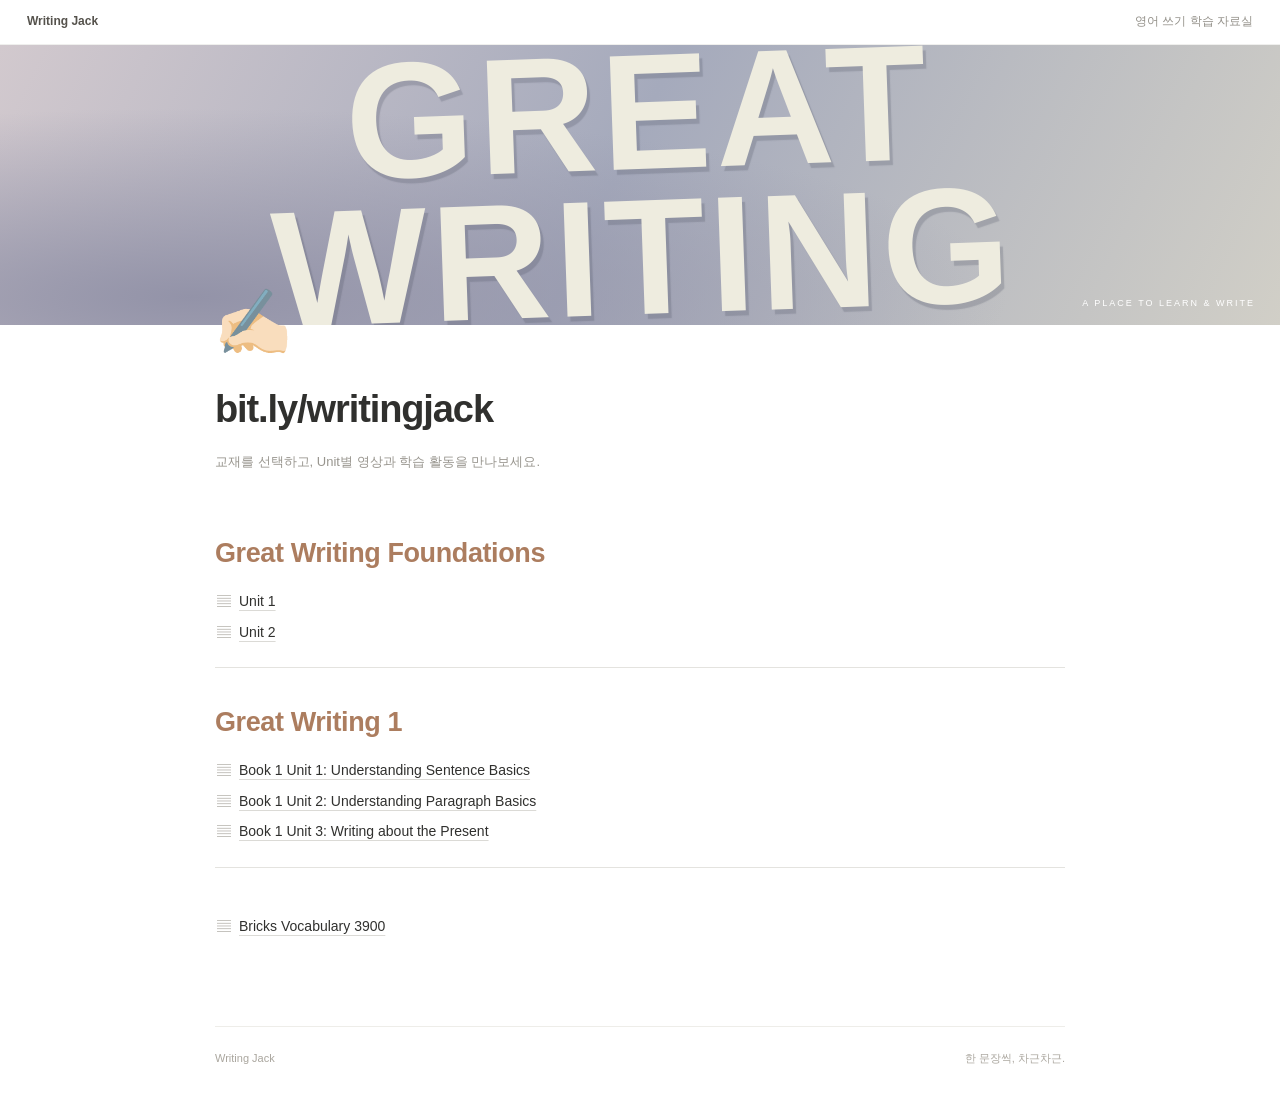
<file: index.html>
<!doctype html>
<html lang="ko"><head><meta charset="utf-8"><meta name="viewport" content="width=device-width,initial-scale=1"><title>Writing Jack · Great Writing</title><link rel="stylesheet" href="writing.css"><script src="content.js" defer></script><script src="writing.js" defer></script></head><body data-page="home"><header class="topbar"><a href="./index.html">Writing Jack</a><span>영어 쓰기 학습 자료실</span></header><div class="cover" aria-hidden="true"><div class="cover-type">GREAT<br>WRITING</div><span>A PLACE TO LEARN & WRITE</span></div><main class="document home"><div class="page-icon" aria-hidden="true">✍🏻</div><h1>bit.ly/writingjack</h1><p class="intro">교재를 선택하고, Unit별 영상과 학습 활동을 만나보세요.</p><div id="book-list"></div><footer>Writing Jack <span>한 문장씩, 차근차근.</span></footer></main><noscript>교재 목록을 보려면 JavaScript를 활성화해 주세요.</noscript></body></html>
</file>
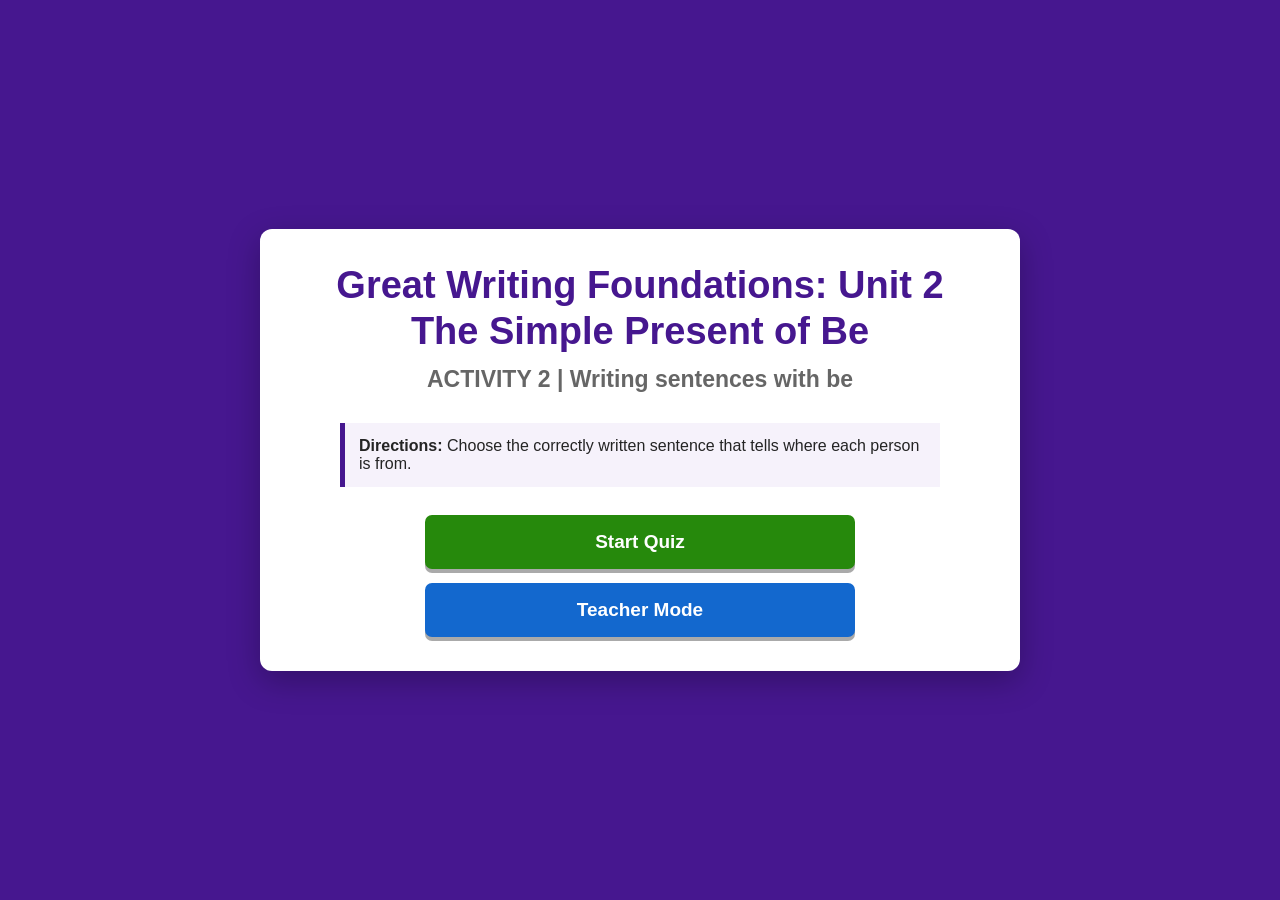
<file: apps/foundations/unit-2/activity-2/index.html>
<!doctype html>
<html lang="en">
<head>
<meta charset="utf-8">
<meta name="viewport" content="width=device-width,initial-scale=1">
<title>Great Writing Foundations: Unit 2. The Simple Present of Be: ACTIVITY 2 | Writing sentences with be</title>
<style>
:root{--purple:#46178f;--red:#e21b3c;--blue:#1368ce;--yellow:#d89e00;--green:#26890c;--ink:#242424}
*{box-sizing:border-box}body{margin:0;font-family:Montserrat,Arial,sans-serif;background:#f2f2f2;color:var(--ink)}button,input{font:inherit}.screen{min-height:100vh;padding:24px}.hidden{display:none!important}
.center{display:flex;align-items:center;justify-content:center}.purple{background:var(--purple);color:#fff}.start-card,.modal-card,.results-card{background:#fff;color:var(--ink);border-radius:12px;box-shadow:0 10px 32px #0004;padding:34px;width:min(760px,100%);text-align:center}
h1{font-size:clamp(24px,4vw,38px);line-height:1.2;color:var(--purple);margin:0 0 12px}h2{font-size:clamp(17px,2.5vw,23px);color:#666;margin:0 0 30px}.instructions{background:#f6f2fb;border-left:5px solid var(--purple);padding:14px;text-align:left;margin:0 auto 28px;max-width:600px}
.actions{display:grid;gap:14px;max-width:430px;margin:auto}.action{border:0;border-radius:7px;padding:16px;color:#fff;font-size:19px;font-weight:800;cursor:pointer;box-shadow:0 4px 0 #0005}.action:active{transform:translateY(4px);box-shadow:none}.start{background:var(--green)}.teacher{background:var(--blue)}
.quiz{padding-top:28px}.top{max-width:950px;margin:0 auto 14px;display:flex;justify-content:space-between;align-items:center;font-weight:800;color:#666}.pill{background:#fff;padding:7px 14px;border-radius:999px;box-shadow:0 2px 8px #0002}.progress{height:9px;background:#ddd;border-radius:10px;overflow:hidden;flex:1;margin-left:15px}.progress>div{height:100%;background:var(--purple);transition:width .2s}
.prompt{background:#fff;width:min(950px,100%);margin:0 auto 22px;padding:30px;border-radius:8px;box-shadow:0 4px 14px #0002;text-align:center}.prompt h2{color:#333;margin:0 0 15px}.sentence{font-size:clamp(25px,4vw,39px);font-weight:600}.sentence strong{color:var(--purple);font-weight:900}
.warning{max-width:950px;margin:0 auto 14px;background:#fee2e2;border:1px solid #ef4444;color:#b91c1c;padding:12px;border-radius:6px;text-align:center;font-weight:800}
.answers{width:min(950px,100%);margin:auto;display:grid;grid-template-columns:1fr 1fr;gap:14px}.answer{min-height:118px;border:4px solid transparent;border-radius:8px;color:#fff;padding:18px;display:flex;align-items:center;text-align:left;cursor:pointer;box-shadow:0 5px 0 #0004;font-size:clamp(17px,2.4vw,24px);font-weight:700}.answer:hover{filter:brightness(1.08)}.answer.selected{border-color:#fff;outline:4px solid #222}.answer.dim{opacity:.52}.shape{font-size:31px;width:48px;flex:none}.answer strong{text-decoration:underline}.red{background:var(--red)}.blue{background:var(--blue)}.yellow{background:var(--yellow)}.green{background:var(--green)}
.submit-row{width:min(950px,100%);margin:17px auto 0;text-align:right}.submit{border:0;border-radius:6px;background:#292929;color:#fff;padding:13px 25px;font-weight:800;font-size:18px;cursor:pointer}
.feedback{text-align:center;color:#fff;flex-direction:column}.feedback.correct{background:var(--green)}.feedback.wrong{background:var(--red)}.feedback-icon{font-size:75px}.feedback h1{color:#fff;font-size:48px}.explanation{background:#ffffff25;border:1px solid #ffffff55;border-radius:10px;padding:23px;width:min(720px,100%);font-size:20px;margin:10px 0 24px}.next{border:0;background:#fff;border-radius:999px;padding:14px 28px;font-weight:800;font-size:20px;cursor:pointer}
.results-card{width:min(1050px,100%);text-align:left}.results-card h1,.results-card>p{text-align:center}.table-wrap{overflow-x:auto}table{width:100%;border-collapse:collapse}th,td{padding:13px;border-bottom:1px solid #ddd;text-align:left}th{background:#eee}td:nth-child(3){color:var(--green);font-weight:800}
.modal{position:fixed;inset:0;background:#000b;z-index:10}.modal-card{max-width:410px}.modal-card input{width:100%;padding:13px;border:2px solid #ccc;border-radius:6px;font-size:18px;margin:12px 0}.error{color:var(--red);font-weight:800}.modal-actions{display:flex;justify-content:flex-end;gap:10px;margin-top:15px}.modal-actions button{border:0;border-radius:5px;padding:10px 16px;font-weight:700;cursor:pointer}.unlock{background:var(--purple);color:#fff}.restart{display:block;margin:24px auto 0;background:var(--purple)}
@media(max-width:650px){.screen{padding:15px}.start-card{padding:24px 18px}.answers{grid-template-columns:1fr}.answer{min-height:91px}.prompt{padding:22px 14px}.top{align-items:flex-start;flex-direction:column;gap:10px}.progress{width:100%;margin:0}.results-card{padding:20px 12px}th,td{padding:9px;font-size:12px}}
</style>
</head>
<body>
<section id="start-screen" class="screen center purple">
 <div class="start-card">
  <h1>Great Writing Foundations: Unit 2<br>The Simple Present of Be</h1>
  <h2>ACTIVITY 2 | Writing sentences with be</h2>
  <p class="instructions"><strong>Directions:</strong> Choose the correctly written sentence that tells where each person is from.</p>
  <div class="actions"><button class="action start" id="start-btn">Start Quiz</button><button class="action teacher" id="teacher-btn">Teacher Mode</button></div>
 </div>
</section>
<section id="quiz-screen" class="screen quiz hidden">
 <div class="top"><span id="counter" class="pill"></span><div class="progress"><div id="progress-bar"></div></div></div>
 <div class="prompt"><h2>Choose the correct sentence.</h2><div id="question" class="sentence"></div></div>
 <div id="warning" class="warning hidden" role="alert">Please select 1 more answer.</div>
 <div id="answers" class="answers"></div>
 <div class="submit-row"><button id="submit-btn" class="submit">Submit Answer</button></div>
</section>
<section id="feedback-screen" class="screen center feedback hidden">
 <div id="feedback-icon" class="feedback-icon"></div><h1 id="feedback-title"></h1><div id="explanation" class="explanation"></div><button id="next-btn" class="next"></button>
</section>
<section id="results-screen" class="screen center purple hidden">
 <div class="results-card"><h1 id="results-title">All Sentences and Correct Answers</h1><p>Great Writing Foundations · Unit 2 · Activity 2</p><div class="table-wrap"><table><thead><tr><th>#</th><th>Prompt</th><th>Correct answer</th></tr></thead><tbody id="results-body"></tbody></table></div><button id="restart-btn" class="action restart">Go to Start Menu</button></div>
</section>
<div id="password-modal" class="modal center hidden" role="dialog" aria-modal="true" aria-labelledby="modal-title">
 <div class="modal-card"><h1 id="modal-title">Teacher Mode</h1><p>Enter the teacher password to view all answers.</p><input id="password" type="password" autocomplete="current-password" aria-label="Teacher password"><p id="password-error" class="error hidden">Incorrect password.</p><div class="modal-actions"><button id="cancel-btn">Cancel</button><button id="unlock-btn" class="unlock">Unlock</button></div></div>
</div>
<script>
const questions=[
 {subject:"Luisa",country:"Italy",plural:false},
 {subject:"Wei",country:"China",plural:false},
 {subject:"Marco",country:"Brazil",plural:false},
 {subject:"Toshio",country:"Japan",plural:false},
 {subject:"Toshio and Atsuro",country:"Japan",plural:true},
 {subject:"Luisa and Valentina",country:"Italy",plural:true},
 {subject:"Faisal",country:"Saudi Arabia",plural:false},
 {subject:"Maria",country:"Guatemala",plural:false},
 {subject:"Elena",country:"Spain",plural:false},
 {subject:"Pierre",country:"France",plural:false},
 {subject:"Min-jun and Ji-woo",country:"South Korea",plural:true},
 {subject:"Amina",country:"Egypt",plural:false},
 {subject:"Carlos and Sofia",country:"Mexico",plural:true},
 {subject:"Emma",country:"Canada",plural:false},
 {subject:"Omar and Noor",country:"Jordan",plural:true}
];
const colors=["red","blue","yellow","green"],shapes=["▲","◆","●","■"];
let index=0,selected=null,options=[];
const $=id=>document.getElementById(id);
function hideAll(){["start-screen","quiz-screen","feedback-screen","results-screen"].forEach(id=>$(id).classList.add("hidden"))}
function shuffle(items){const a=[...items];for(let i=a.length-1;i>0;i--){const j=Math.floor(Math.random()*(i+1));[a[i],a[j]]=[a[j],a[i]]}return a}
function sentence(q,verb){return q.subject+" "+verb+" from "+q.country+"."}
function buildOptions(q){
 const right=q.plural?"are":"is";
 const wrong=q.plural?["is","am","is are"]:["are","am","are is"];
 return shuffle([{verb:right,correct:true},...wrong.map(verb=>({verb,correct:false}))]);
}
function startQuiz(){index=0;hideAll();$("quiz-screen").classList.remove("hidden");loadQuestion()}
function loadQuestion(){
 selected=null;const q=questions[index];options=buildOptions(q);$("warning").classList.add("hidden");
 $("counter").textContent="Question "+(index+1)+" of "+questions.length;$("progress-bar").style.width=((index+1)/questions.length*100)+"%";
 $("question").innerHTML="<strong>"+q.subject+"</strong> ___ from "+q.country+".";
 const box=$("answers");box.replaceChildren();
 options.forEach((option,i)=>{const b=document.createElement("button");b.className="answer "+colors[i];b.type="button";
  b.innerHTML='<span class="shape">'+shapes[i]+'</span><span>'+q.subject+' <strong>'+option.verb+'</strong> from '+q.country+'.</span>';
  b.addEventListener("click",()=>selectAnswer(i));box.append(b)});
}
function selectAnswer(i){selected=i;$("warning").classList.add("hidden");[...$("answers").children].forEach((b,n)=>{b.classList.toggle("selected",n===i);b.classList.toggle("dim",n!==i)})}
function submitAnswer(){
 if(selected===null){$("warning").textContent="Please select 1 more answer."; $("warning").classList.remove("hidden");return}
 const q=questions[index],choice=options[selected],correct=q.plural?"are":"is";hideAll();
 const feedback=$("feedback-screen");feedback.className="screen center feedback "+(choice.correct?"correct":"wrong");
 $("feedback-icon").textContent=choice.correct?"✔":"✖";$("feedback-title").textContent=choice.correct?"Correct!":"Incorrect!";
 $("explanation").innerHTML=choice.correct
  ?'<strong>'+sentence(q,correct)+'</strong><br>'+ (q.plural?"The subject names two people, so we use <strong>are</strong>.":"The subject names one person, so we use <strong>is</strong>.")
  :'You chose <strong>'+sentence(q,choice.verb)+'</strong><br>The correct answer is <strong>'+sentence(q,correct)+'</strong><br>'+(q.plural?"Two people need <strong>are</strong>.":"One person needs <strong>is</strong>.")+'<br><strong>You must restart from Question 1.</strong>';
 $("next-btn").textContent=choice.correct?(index===questions.length-1?"View All Answers":"Next Question"):"Restart Quiz";
 $("next-btn").onclick=choice.correct?()=>{if(index===questions.length-1)showResults(false);else{index++;hideAll();$("quiz-screen").classList.remove("hidden");loadQuestion()}}:startQuiz;
}
function showResults(teacher){hideAll();$("results-screen").classList.remove("hidden");$("results-title").textContent=teacher?"Teacher Answer List":"Quiz Completed!";
 const body=$("results-body");body.replaceChildren();questions.forEach((q,i)=>{const tr=document.createElement("tr"),correct=q.plural?"are":"is";
  [String(i+1),q.subject+" — "+q.country,sentence(q,correct)].forEach(text=>{const td=document.createElement("td");td.textContent=text;tr.append(td)});body.append(tr)});
}
async function verifyPassword(){
 const bytes=new TextEncoder().encode($("password").value),digest=await crypto.subtle.digest("SHA-256",bytes);
 const hash=[...new Uint8Array(digest)].map(x=>x.toString(16).padStart(2,"0")).join("");
 if(hash==="75992a5ac67ff644d3063976c2effd10bdd93fcc109798e3d5c1acf2e530d01a"){$("password-modal").classList.add("hidden");$("password").value="";showResults(true)}
 else $("password-error").classList.remove("hidden");
}
$("start-btn").addEventListener("click",startQuiz);
$("submit-btn").addEventListener("click",submitAnswer);
$("teacher-btn").addEventListener("click",()=>{$("password").value="";$("password-error").classList.add("hidden");$("password-modal").classList.remove("hidden");$("password").focus()});
$("cancel-btn").addEventListener("click",()=>$("password-modal").classList.add("hidden"));
$("unlock-btn").addEventListener("click",verifyPassword);
$("password").addEventListener("keydown",e=>{if(e.key==="Enter")verifyPassword()});
$("restart-btn").addEventListener("click",()=>{hideAll();$("start-screen").classList.remove("hidden")});
</script>
</body>
</html>
</file>
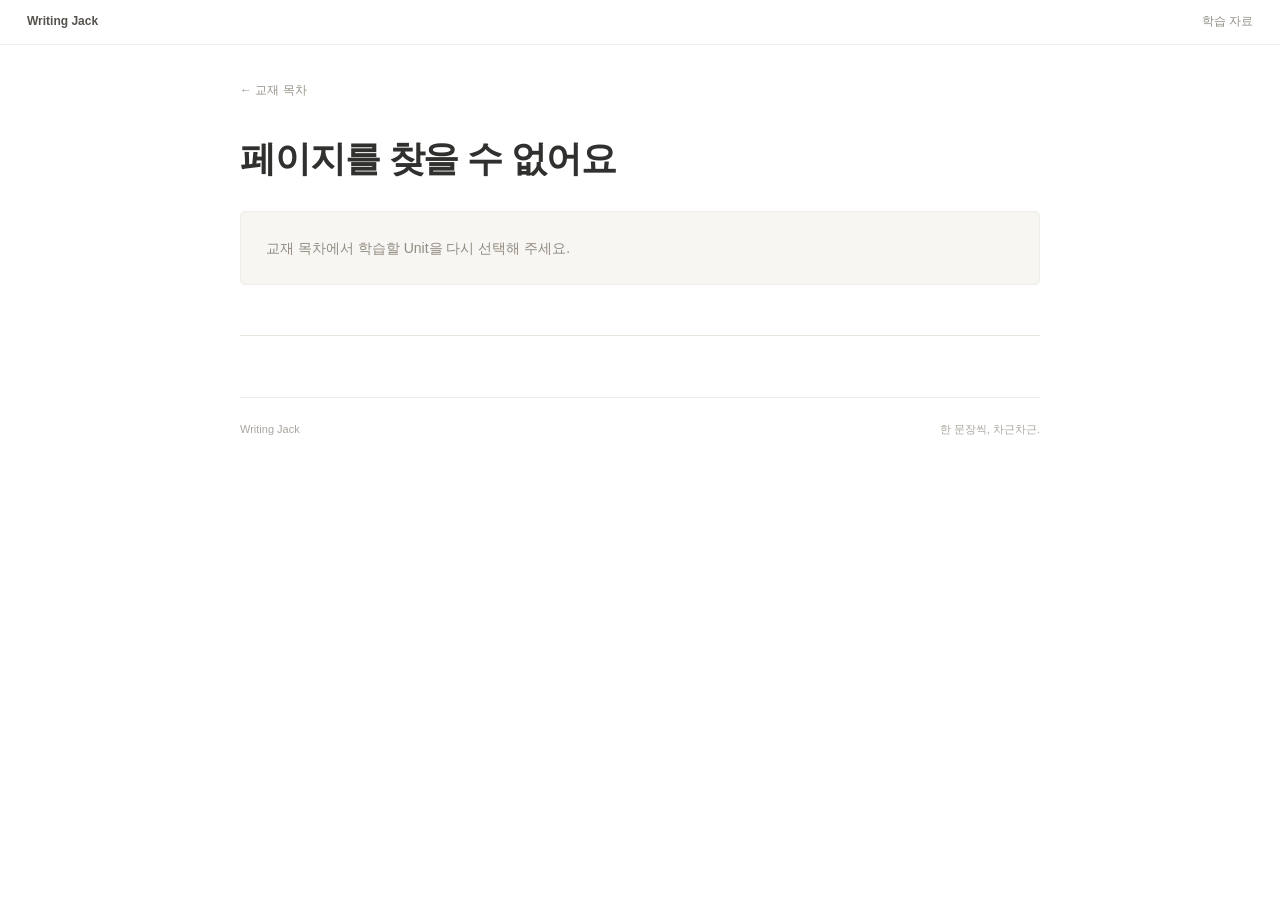
<file: unit.html>
<!doctype html>
<html lang="ko"><head><meta charset="utf-8"><meta name="viewport" content="width=device-width,initial-scale=1"><title>Unit · Writing Jack</title><link rel="stylesheet" href="writing.css"><script src="content.js" defer></script><script src="writing.js" defer></script></head><body data-page="unit"><header class="topbar"><a href="./index.html">Writing Jack</a><span id="breadcrumb">학습 자료</span></header><main class="document unit"><a class="back" href="./index.html">← 교재 목차</a><p class="book-label" id="book-label"></p><h1 id="unit-title">학습 자료</h1><div id="unit-content"></div><nav class="unit-nav" id="unit-nav" aria-label="Unit 이동"></nav><footer>Writing Jack <span>한 문장씩, 차근차근.</span></footer></main><noscript>학습 자료를 보려면 JavaScript를 활성화해 주세요.</noscript></body></html>
</file>
<file: writing.css>
*{box-sizing:border-box}body{margin:0;color:#30302e;background:#fff;font-family:-apple-system,BlinkMacSystemFont,"Segoe UI","Malgun Gothic",sans-serif;font-size:15px;line-height:1.6}a{color:inherit;text-decoration:none}a:focus-visible{outline:3px solid #7296a0;outline-offset:5px;border-radius:3px}.topbar{height:45px;padding:0 27px;display:flex;align-items:center;justify-content:space-between;border-bottom:1px solid #efefed;font-size:12px;color:#94918a}.topbar a{color:#55524c;font-weight:600}.cover{height:250px;background:radial-gradient(ellipse at 15% 90%,#9393a8 0,transparent 53%),linear-gradient(116deg,#d2c9ce,#a5aabc 48%,#d1cfc7);position:relative;overflow:hidden;display:flex;justify-content:center;align-items:center}.cover-type{font-family:Impact,"Arial Narrow",sans-serif;font-size:137px;line-height:.88;letter-spacing:4px;font-weight:800;color:#eeecdf;transform:rotate(-2deg);text-shadow:3px 5px 1px #50536540;text-align:center}.cover>span{position:absolute;right:25px;bottom:15px;font-size:9px;color:#fff;letter-spacing:2px}.document{width:calc(100% - 100px);max-width:900px;margin:0 auto}.page-icon{font-size:62px;line-height:1;position:relative;margin-top:-35px;margin-bottom:34px;width:80px}h1{font-size:38px;line-height:1.25;letter-spacing:-1.1px;margin:0 0 18px;font-weight:750}.intro{font-size:13px;color:#98958e;margin:0 0 60px}.book-section{padding-bottom:20px;margin-bottom:33px;border-bottom:1px solid #e4e3df}.book-section h2{color:#ac7d5f;font-size:27px;letter-spacing:-.4px;font-weight:600;margin:0 0 11px}.page-link{display:flex;align-items:baseline;gap:8px;padding:4px 2px;font-size:14px;min-height:29px;width:fit-content;max-width:100%;border-radius:3px}.page-link[href]:hover{background:#f5f4f1}.link-title{text-decoration:underline;text-decoration-color:#dbdad6;text-underline-offset:4px}.file-icon{color:#99958d;flex-shrink:0}.standalone{padding-top:10px;border:0;margin-bottom:65px}footer{border-top:1px solid #eeede9;display:flex;justify-content:space-between;gap:15px;padding:23px 0 30px;color:#aaa69e;font-size:11px;margin-top:42px}.unit{max-width:800px;padding-top:32px}.back{font-size:12px;color:#989289}.book-label{font-size:12px;color:#aaa094;margin:35px 0 9px}.unit h1{font-size:36px;margin-bottom:30px}.chapter-heading{border-top:24px solid #628e98;border-bottom:1px solid #acb9b9;padding:22px 6px 8px;color:#6c8f9d;font-size:clamp(21px,4vw,35px);line-height:1.3;letter-spacing:1.4px;font-weight:500;margin:0 0 24px}.videos{max-width:560px;margin:0 auto}.video-item{margin:0 0 20px}.video-placeholder{aspect-ratio:16/9;background:linear-gradient(145deg,#eff3f2,#e3e9e8);border:1px solid #dce3e1;display:flex;flex-direction:column;align-items:center;justify-content:center;gap:9px;color:#798d8e;text-align:center;padding:18px}.video-placeholder strong{font-size:16px;font-weight:600;color:#567078}.video-placeholder>span:last-child{font-size:11px}.play-symbol{border:1px solid #aabbbb;width:48px;height:48px;border-radius:50%;display:grid;place-items:center;font-size:25px;padding-left:3px}.video-player{display:block;width:100%;aspect-ratio:16/9;background:#111}figcaption{font-size:11px;color:#99958c;margin-top:5px}.attachments{margin:20px 0 50px}.attachments .page-link{flex-wrap:wrap;margin-bottom:8px;gap:7px}.pending-file{color:#77776f}.file-size{font-size:10px;color:#aaa59c}.badge{font-size:10px;background:#f3f1ed;color:#9b9388;border-radius:4px;padding:3px 7px;white-space:nowrap;font-weight:400}.activity{margin:0 0 45px}.activity-heading{color:#a18c96;display:flex;gap:12px;align-items:baseline;font-size:21px;line-height:1.5;font-weight:450;margin:0 0 20px}.activity-heading>span:first-child{font-size:17px;font-weight:800;white-space:nowrap}.activity-title{border-left:1px solid #c1b0b6;padding-left:12px}.resource-label{font-size:12px;margin:16px 0 10px}.resource-card{display:flex;align-items:center;gap:23px;border:1px solid #e4e1df;border-radius:8px;padding:23px;min-height:132px}.resource-card[href]:hover{border-color:#b0a398;background:#fcfbf9}.resource-art{flex-shrink:0;width:110px;height:76px;display:grid;place-items:center;background:#f1eeeb;border-radius:4px;color:#ad8e77;font-family:Georgia,serif;font-size:35px}.resource-info{flex:1;min-width:0}.resource-kind{font-size:8px;letter-spacing:1.5px;color:#aaa095}.resource-info h3{font-size:15px;font-weight:550;margin:5px 0 6px}.resource-info p{font-size:11px;color:#aaa298;margin:0}.open-arrow{color:#9b8d7c}.quiet{font-size:12px;color:#aaa39a;padding:12px 0}.notice{background:#f7f6f3;border:1px solid #eeece5;border-radius:5px;padding:25px;color:#938b80;font-size:14px}.unit-nav{display:flex;justify-content:space-between;flex-wrap:wrap;gap:12px;border-top:1px solid #e8e5df;margin-top:50px;padding-top:19px}.unit-nav .page-link{font-size:12px;color:#948a7c}.unit-nav .file-icon{display:none}@media(min-width:1100px){.home{max-width:850px}.cover{height:280px}.cover-type{font-size:165px}}@media(max-width:600px){.topbar{padding:0 20px}.topbar>span{font-size:10px}.document{width:calc(100% - 40px)}.cover{height:185px}.cover-type{font-size:94px;letter-spacing:0}.cover>span{font-size:7px}.page-icon{font-size:51px;margin-top:-26px;margin-bottom:29px}h1{font-size:30px}.intro{margin-bottom:42px;font-size:12px}.book-section h2{font-size:23px}.page-link{font-size:13px}.unit h1{font-size:29px}.chapter-heading{border-top-width:16px;letter-spacing:.5px}.activity-heading{flex-wrap:wrap;gap:4px;font-size:18px}.activity-title{border:0;padding:0;width:100%}.activity-heading>span:first-child{font-size:14px}.resource-card{padding:15px;gap:13px;flex-wrap:wrap}.resource-art{width:58px;height:62px;font-size:27px}.resource-info h3{font-size:13px}.resource-card>.badge{margin-left:auto}.video-placeholder strong{font-size:13px}.book-label{margin-top:25px}.attachments .page-link{font-size:12px}}
</file>
